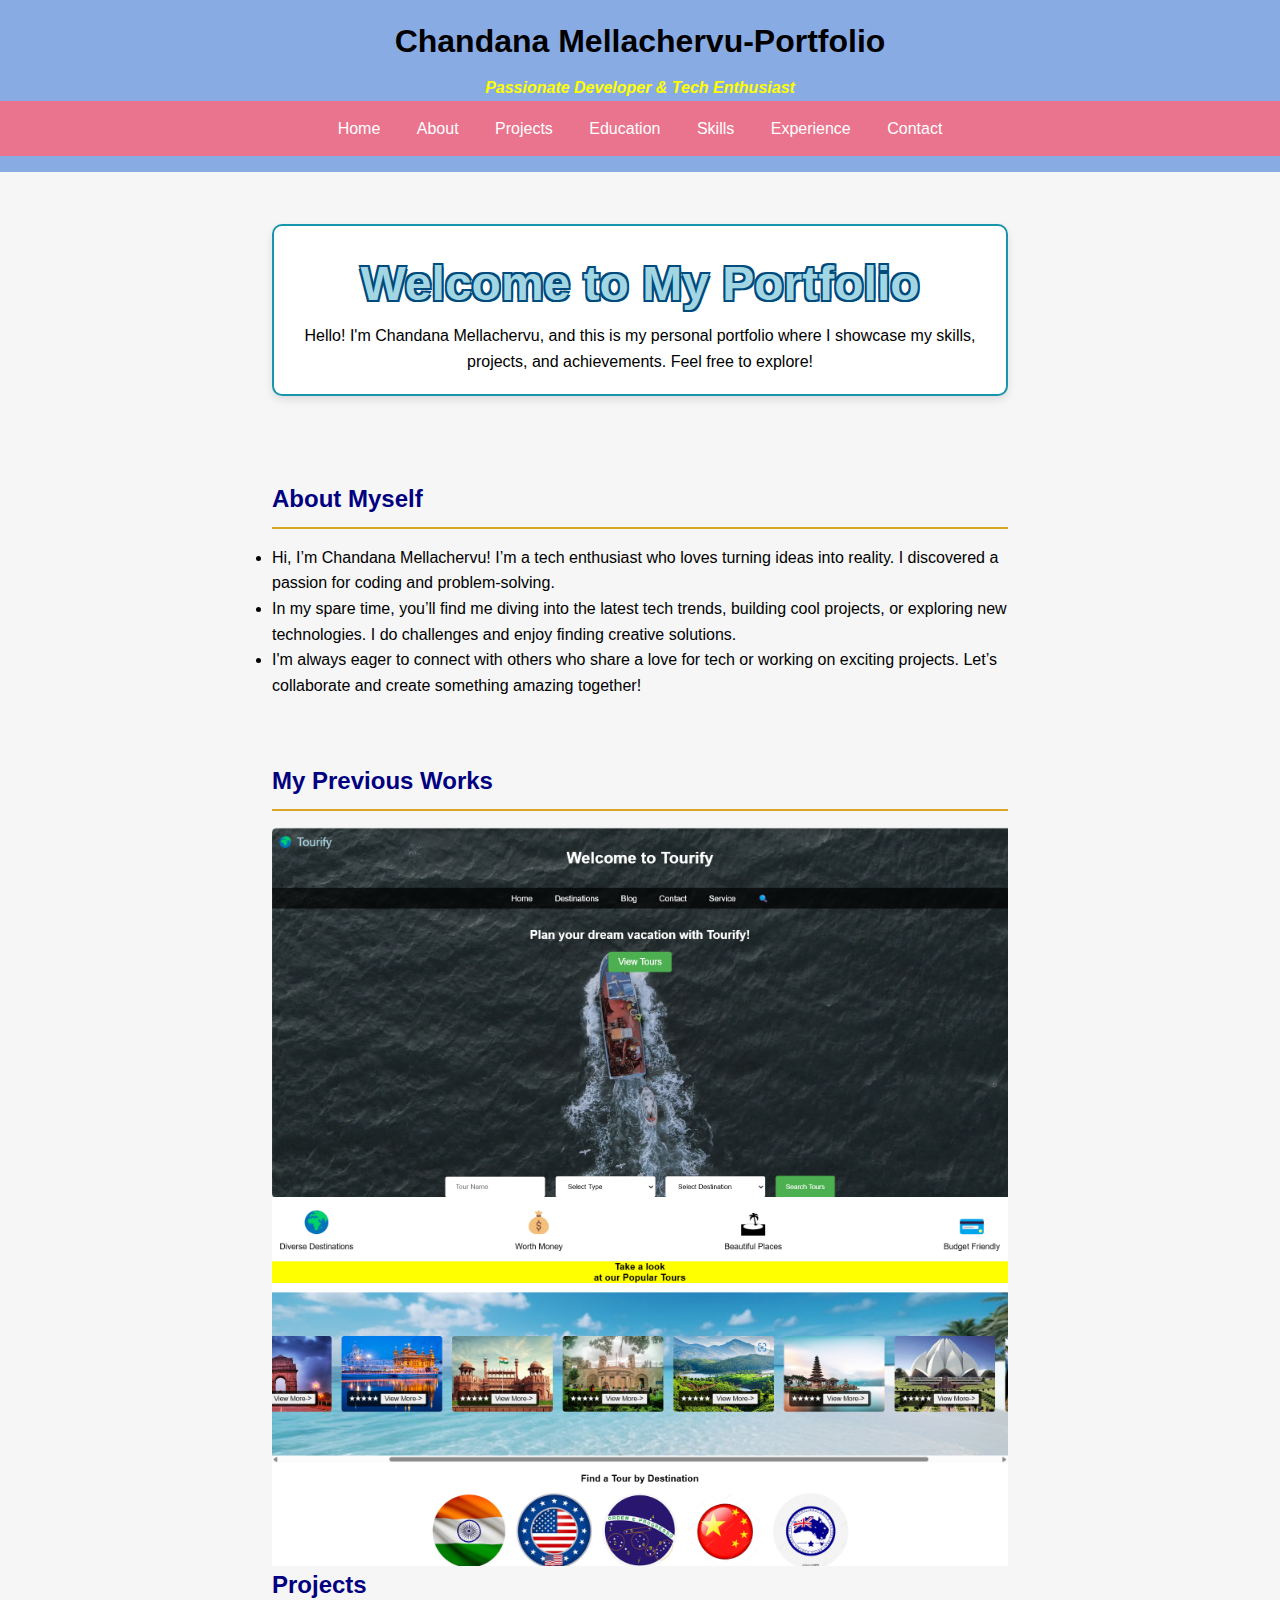
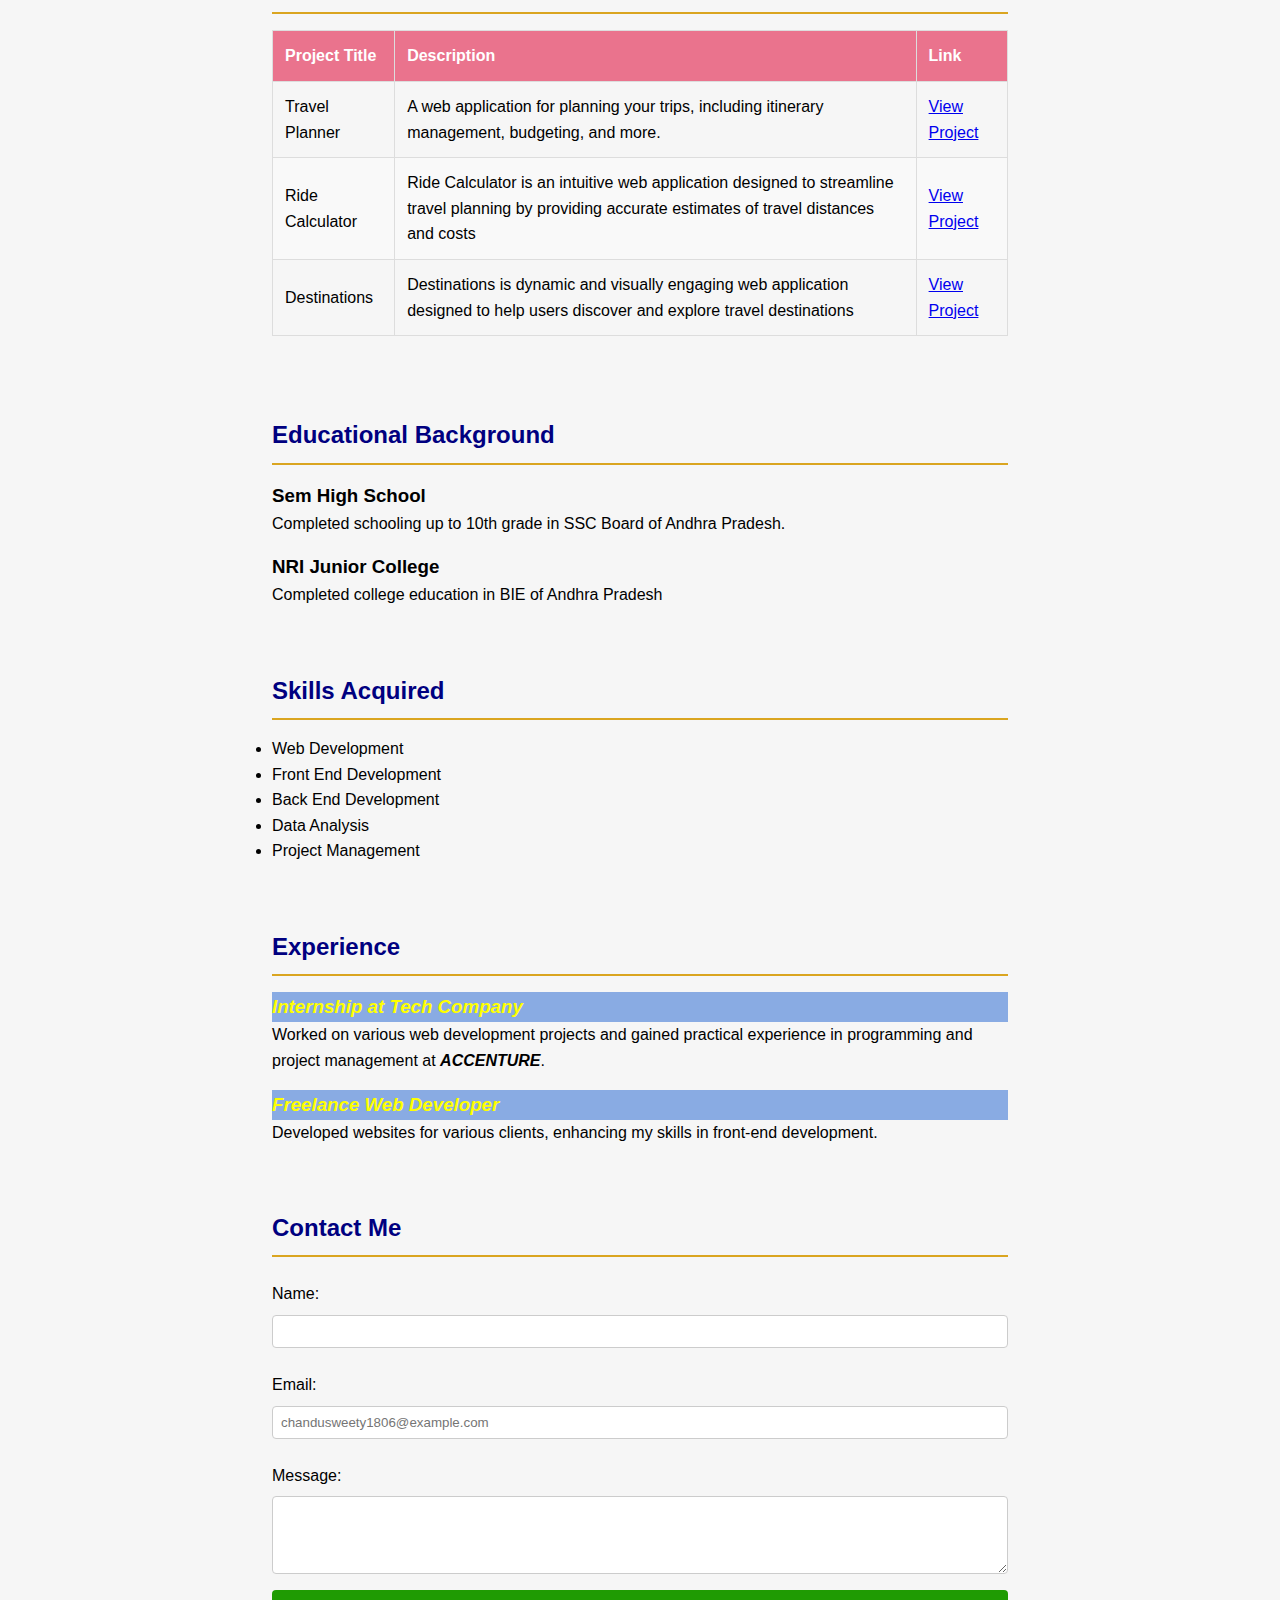
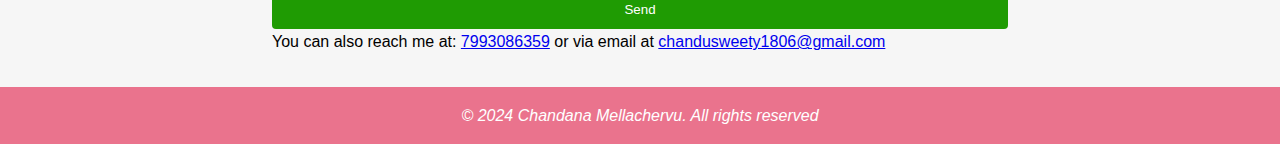
<file: abouts.html>
<!DOCTYPE html>
<html lang="en">
<head>
    
    <title>Chandana Mellachervu - Portfolio</title>
    <style>* {
        margin: 0;
        padding: 0;
        box-sizing: border-box;
    }
    
    body {
        font-family: Arial, sans-serif;
        line-height: 1.6;
        color: black;
        background-color: rgba(244, 244, 244, 0.8);
        height: 100vh;
    }
    
    header {
        background: #89ABE3;
        color: black;
        padding: 1rem 0;
        text-align: center;
    }
    
    .nav-container {
        background-color: #EA738D;
        color: #f4f4f4;
        padding: 15px;
    }
    
    header h1 {
        margin-bottom: 0.5rem;
    }
    
    header p {
        margin-top: 0;
    }
    
    nav ul {
        list-style: none;
        padding: 0;
    }
    
    nav ul li {
        display: inline;
        margin: 0 1rem;
    }
    
    nav ul li a {
        color: white;
        text-decoration: none;
    }
    
    nav ul li a:hover {
        text-decoration: underline;
        background: rgba(137, 171, 227, 0.5); 
    }
    
    section {
        padding: 2rem;
        max-width: 800px;
        margin: 0 auto;
    }
    
    h2 {
        border-bottom: 2px solid goldenrod;
      
        padding-bottom: 0.5rem;
        margin-bottom: 1rem;
    
       color:navy;
    
     
    
    }
    
    h3 {
        margin-top: 1rem;
    }
    
    form {
        display: flex;
        flex-direction: column;
    }
    
    form label {
        margin: 0.5rem 0;
    }
    
    form input, form textarea {
        padding: 0.5rem;
        margin-bottom: 1rem;
        border: 1px solid #ccc;
        border-radius: 4px;
    }
    
    form button {
        background-color: rgb(31, 155, 3);
        color: white;
        border: none;
        padding: 0.75rem;
        border-radius: 4px;
        cursor: pointer;
    }
    
    form button:hover {
        background: #67ae04;
    }
    
    footer {
        background: #EA738D;
        color: white;
        text-align: center;
        padding: 1rem;
        position: relative;
        width: 100%;
        bottom: 0;
    }
    
    table {
        width: 100%;
        border-collapse: collapse;
        margin: 1rem 0;
    }
    
    table th, table td {
        border: 1px solid #ddd;
        padding: 0.75rem;
        text-align: left;
    }
    
    table th {
        background-color: #EA738D;
        color: white;
    }
    
    table tr:nth-child(even) {
        background-color: #f9f9f9;
    }
    
    table tr:hover {
        background-color: #f1f1f1;
    }
    
    .responsive-img {
        max-width: 100%;
        height: auto;
        display: block;
        margin: 0 auto;
    }
    
    @media (max-width: 600px) {
        nav ul {
            text-align: center;
        }
    
        nav ul li {
            display: block;
            margin: 0.5rem 0;
        }
    
        table {
            font-size: 0.9rem;
        }
    }
    .wb{
        background-color: #FFFFFF; 
        border: 2px solid #1995AD; 
        border-radius: 10px;
        padding: 20px;
        max-width: 800px;
        margin: 20px auto;
        box-shadow: 0 4px 8px rgba(0, 0, 0, 0.1);
        text-align: center;
    }
    
    .po {
        font-size: 3rem;
        color: #A1D6E2; 
        text-shadow: 
            2px 2px 0 #004a7c, 
            -2px -2px 0 #004a7c,
            2px -2px 0 #004a7c,
            -2px 2px 0 #004a7c; 
        display: inline-block;
    }</style>
   
</head>
<body>
    <header>
      
       <strong><h1>Chandana Mellachervu-Portfolio</h1></strong> 
        <b><i><p style="color:yellow">Passionate Developer & Tech Enthusiast</p></i></b>
        <div class="nav-container">  
            <nav>
                <ul>
                    <li><a href="#home">Home</a></li>
                    <li><a href="#about">About</a></li>
                    <li><a href="#projects">Projects</a></li>
                    <li><a href="#education">Education</a></li>
                    <li><a href="#skills">Skills</a></li>
                    <li><a href="#experience">Experience</a></li>
                    <li><a href="#contact">Contact</a></li>
                </ul>
            </nav>
        </div>
    </header>

    <section id="home">
        <div class="wb">
            <b><h1 class="po">Welcome to My Portfolio</h1></b>
            <p>Hello! I'm Chandana Mellachervu, and this is my personal portfolio where I showcase my skills, projects, and achievements. Feel free to explore!</p>
        </div>
    </section>
    

    <section id="about">
        <h2>About Myself</h2>
       <ul>
       <li> <p>Hi, I’m Chandana Mellachervu! I’m a tech enthusiast who loves turning ideas into reality. I discovered a passion for coding and problem-solving.</p></li>
          <li><p>In my spare time, you’ll find me diving into the latest tech trends, building cool projects, or exploring new technologies. I do challenges and enjoy finding creative solutions.</p></li>
          <li><p>I'm always eager to connect with others who share a love for tech or working on exciting projects. Let’s collaborate and create something amazing together!</p></li></ul>
      
    </section>
    
    <section id="projects">
        <h2>My Previous Works</h2>
        <center>
            <img src="Screenshot 2024-08-13 194449.png" alt="Project Image 1" class="responsive-img">
            <img src="Screenshot 2024-08-13 194820.png" alt="Project Image 2" class="responsive-img">
        </center>
        <h2>Projects</h2>
        <table>
            <thead>
                <tr>
                    <th>Project Title</th>
                    <th>Description</th>
                    <th>Link</th>
                </tr>
            </thead>
            <tbody>
                <tr>
                    <td>Travel Planner</td>
                    <td>A web application for planning your trips, including itinerary management, budgeting, and more.</td>
                

                    <td><a href="https://chandanamellachervu.github.io/travelplanner.io.github/" target="_blank">View Project</a></td>
                </tr>
                <tr>
                    <td>Ride Calculator</td>
                    <td>Ride Calculator is an intuitive web application designed to streamline travel planning by providing accurate estimates of travel distances and costs</td>
                    <td><a href="https://chandanamellachervu.github.io/travelplanner.io.github/service.html" target="_blank">View Project</a></td>
                </tr>
                <tr>
                    <td>Destinations</td>
                    <td>Destinations is dynamic and visually engaging web application designed to help users discover and explore travel destinations</td>
                    <td><a href="https://chandanamellachervu.github.io/travelplanner.io.github/destination.html" target="_blank">View Project</a></td>
                </tr>
            </tbody>
        </table>
    </section>

    <section id="education">
        <h2>Educational Background</h2>
        <h3>Sem High School</h3>
        <p>Completed schooling up to 10th grade in SSC Board of Andhra Pradesh.</p>
        <h3>NRI Junior College</h3>
        <p>Completed college education in BIE of Andhra Pradesh</p>
    </section>

    <section id="skills">
        <h2>Skills Acquired</h2>
        <ul>
            <li>Web Development</li>
            <li>Front End Development</li>
            <li>Back End Development</li>
            <li>Data Analysis</li>
            <li>Project Management</li>
        </ul>
    </section>

    <section id="experience">
        <h2>Experience</h2>
        <article>
           <em><h3 style="color:yellow;background-color: #89ABE3;">Internship at Tech Company</h3></em> 
            <p>Worked on various web development projects and gained practical experience in programming and project management at <b><i>ACCENTURE</i></b>.</p>
        </article>
        <article>
            <em><h3  style="color:yellow;background-color: #89ABE3;">Freelance Web Developer</h3></em>
            <p>Developed websites for various clients, enhancing my skills in front-end development.</p>
        </article>
    </section>

    <section id="contact">
        <h2>Contact Me</h2>
        <form action="submit-form"> 
            <label for="name">Name:</label>
            <input type="text" id="name" name="name" required>
            
            <label for="email">Email:</label>
            <input type="email" id="email" name="email" placeholder="chandusweety1806@example.com" required>
            
            <label for="message">Message:</label>
            <textarea id="message" name="message" rows="4" required></textarea>
            
            <button type="submit">Send</button>
        </form>
        <p>You can also reach me at: <a href="tel:7993086359">7993086359</a> or via email at <a href="mailto:chandusweety1806@gmail.com">chandusweety1806@gmail.com</a></p>
    </section>

    <footer>
      <em> <p>&copy; 2024 Chandana Mellachervu. All rights reserved</p></em> 
    </footer>
</body>
</html>
</file>
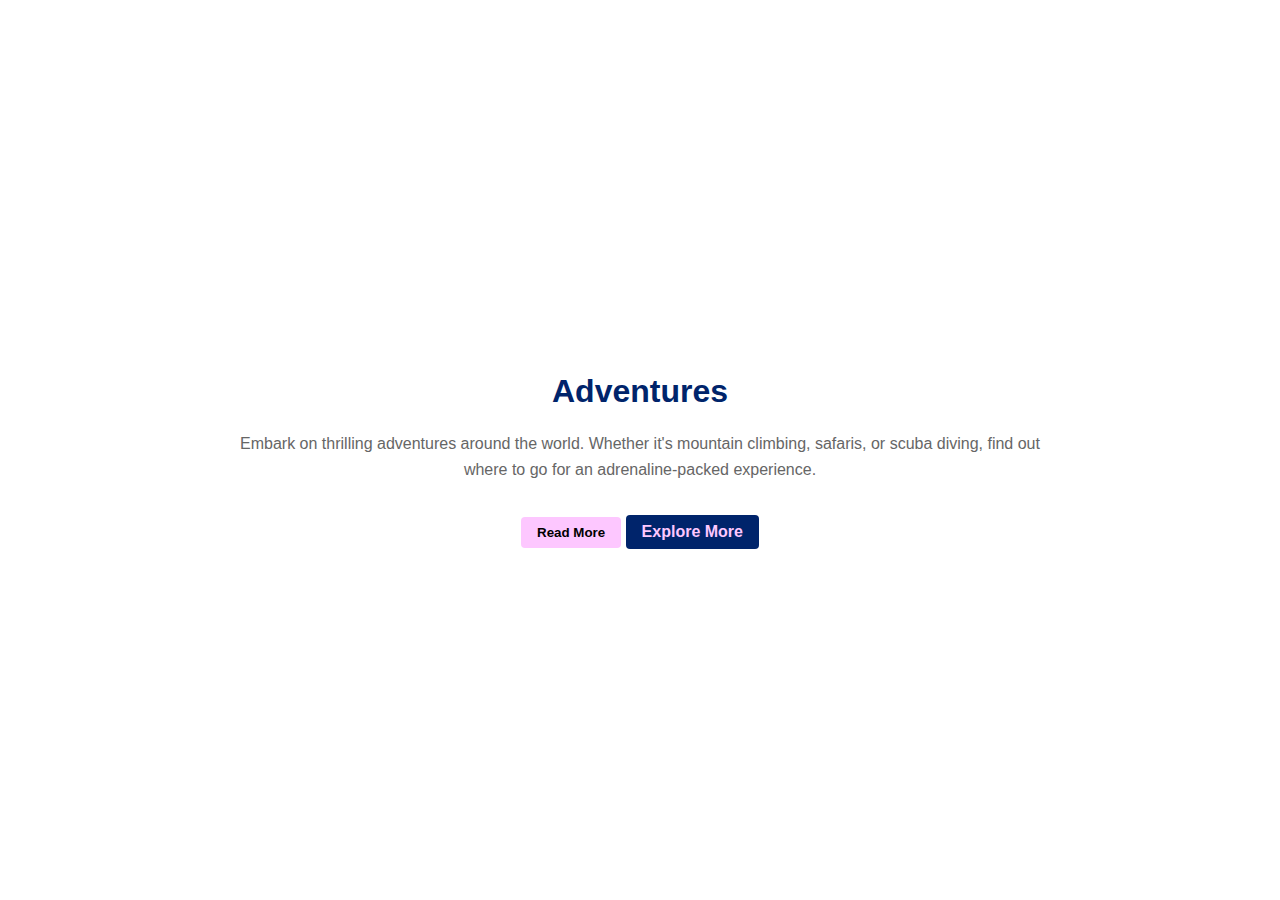
<file: adventures.html>
<!DOCTYPE html>
<html lang="en">
<head>
    <meta charset="UTF-8" />
    <meta name="viewport" content="width=device-width, initial-scale=1.0" />
    <title>Adventures - Travel Blog</title>
   
    <link rel="stylesheet" href="https://cdnjs.cloudflare.com/ajax/libs/font-awesome/6.0.0-beta3/css/all.min.css" />
    <style>
        body {
            margin: 0;
            font-family: Arial, sans-serif;
            color: #333;
        }
        .page-container {
            position: relative;
            background-image: url('https://i0.wp.com/trailsofinju.com/wp-content/uploads/2021/01/Adventure-Travel-In-India.png?fit=967%2C432&ssl=1');
            background-size: cover;
            background-position: center;
            height: 100vh;
            display: flex;
            justify-content: center;
            align-items: center;
        }
        .content {
            background: rgba(255, 255, 255, 0.8);
            padding: 2rem;
            border-radius: 8px;
            max-width: 800px;
            text-align: center;
        }
        .content h1 {
            color: #00246b;
        }
        .content p {
            color: #666;
            line-height: 1.6;
        }
        .content a {
            text-decoration: none;
            color: #fdc7ff;
            font-weight: bold;
        }
        .more-content {
            display: none;
            margin-top: 1rem;
            color: #666;
        }
        .more-content.show {
            display: block;
        }
        .read-more-btn {
            cursor: pointer;
            background: #fdc7ff;

            border: none;
            padding: 0.5rem 1rem;
            border-radius: 4px;
          color:black;
            font-weight: bold;
            transition: background 0.3s;
        }
        .read-more-btn:hover {
            background: #f2f4c3;
        }
        .explore-more-btn {
            background: #00246b;
            border: none;
            padding: 0.5rem 1rem;
            border-radius: 4px;
            color: white;
            font-weight: bold;
            cursor: pointer;
            margin-top: 1rem;
            display: inline-block;
            text-decoration: none;
        }
        .explore-more-btn:hover {
            background: #fdc7ff;
            color:black;
        }
    </style>
</head>
<body>
    <div class="page-container">
        <div class="content">
            <h1>Adventures</h1>
            <p>Embark on thrilling adventures around the world. Whether it's mountain climbing, safaris, or scuba diving, find out where to go for an adrenaline-packed experience.</p>
            <div class="more-content">
                <p>From trekking through the Himalayas to exploring the rainforests of the Amazon, we provide guides and tips to help you get the most out of your adventure travel.</p>
            </div>
            <button class="read-more-btn">Read More</button>
            <a href="index.html" class="explore-more-btn">Explore More</a>
        </div>
    </div>
    <script>
        document.querySelector('.read-more-btn').addEventListener('click', function() {
            var moreContent = document.querySelector('.more-content');
            moreContent.classList.toggle('show');
            if (moreContent.classList.contains('show')) {
                this.textContent = 'Read Less';
            } else {
                this.textContent = 'Read More';
            }
        });
    </script>
</body>
</html>
</file>
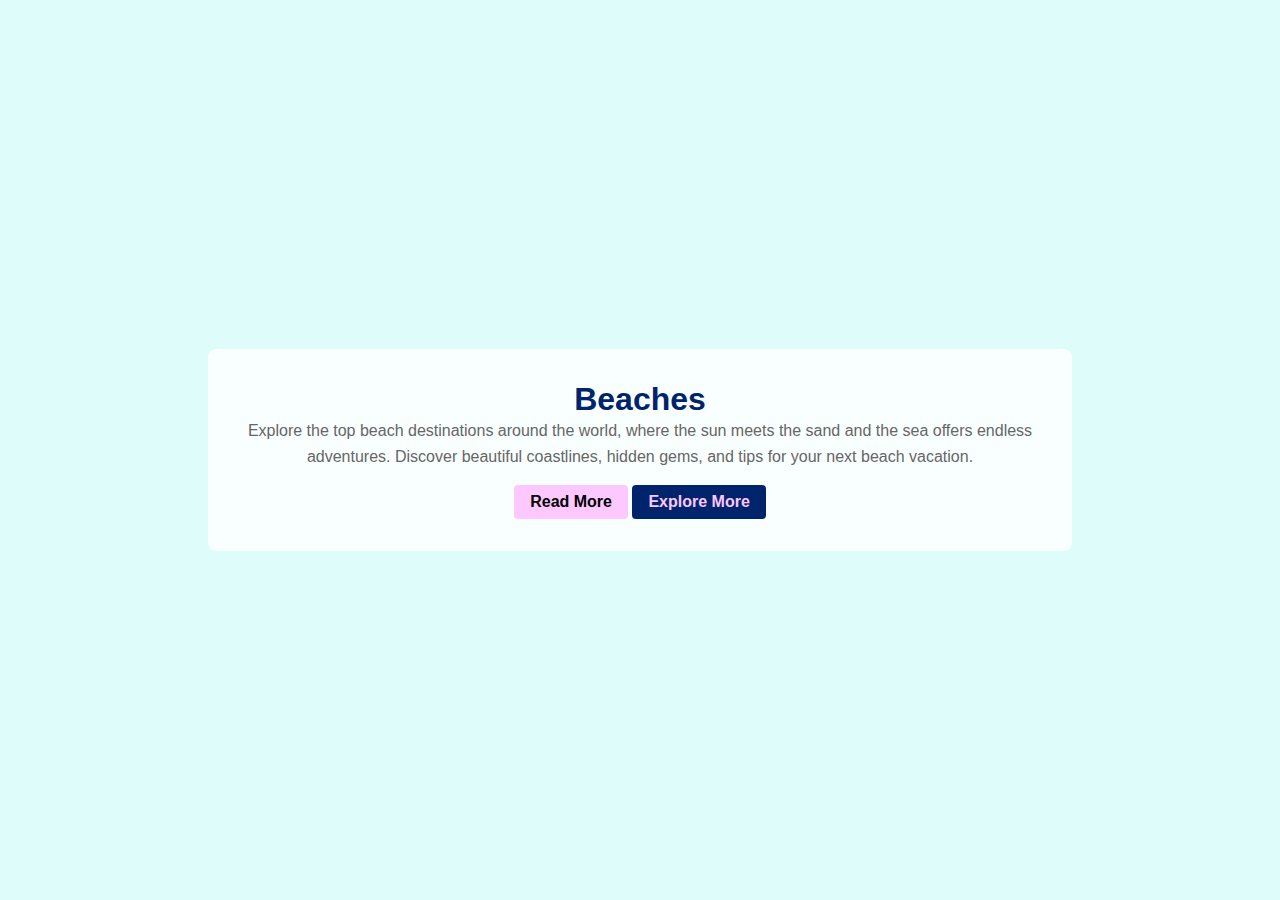
<file: beaches.html>
<!DOCTYPE html>
<html lang="en">
<head>
    <meta charset="UTF-8" />
    <meta name="viewport" content="width=device-width, initial-scale=1.0" />
    <title>Beaches - Travel Blog</title>
    <link rel="stylesheet" href="styles.css" />
    <link rel="stylesheet" href="https://cdnjs.cloudflare.com/ajax/libs/font-awesome/6.0.0-beta3/css/all.min.css" />
    <style>
        body {
            margin: 0;
            font-family: Arial, sans-serif;
            color: #333;
        }
        .page-container {
            position: relative;
            background-image: url('https://i.insider.com/5bffbfd8bde70f5f6d17f115?width=700');
            background-size: cover;
            background-position: center;
            height: 100vh;
            display: flex;
            justify-content: center;
            align-items: center;
        }
        .content {
            background: rgba(255, 255, 255, 0.8);
            padding: 2rem;
            border-radius: 8px;
            max-width: 800px;
            text-align: center;
        }
        .content h1 {
            color: #00246b;
        }
        .content p {
            color: #666;
            line-height: 1.6;
        }
        .content a {
            text-decoration: none;
            color: #fdc7ff;
            font-weight: bold;
        }
        .more-content {
            display: none;
            margin-top: 1rem;
            color: #666;
        }
        .more-content.show {
            display: block;
        }
        .read-more-btn {
            cursor: pointer;
            background: #fdc7ff;
            border: none;
            padding: 0.5rem 1rem;
            border-radius: 4px;
            color: black;
            font-weight: bold;
            transition: background 0.3s;
        }
        .read-more-btn:hover {
            background: #f2f4c3;
        }
        .explore-more-btn {
            background: #00246b;
            border: none;
            padding: 0.5rem 1rem;
            border-radius: 4px;
            color: white;
            font-weight: bold;
            cursor: pointer;
            margin-top: 1rem;
            display: inline-block;
            text-decoration: none;
        }
        .explore-more-btn:hover {
            background: #fdc7ff;
            color:black;
        }
    </style>
</head>
<body>
    <div class="page-container">
        <div class="content">
            <h1>Beaches</h1>
            <p>Explore the top beach destinations around the world, where the sun meets the sand and the sea offers endless adventures. Discover beautiful coastlines, hidden gems, and tips for your next beach vacation.</p>
            <div class="more-content">
                <p>From the pristine sands of the Maldives to the vibrant beaches of Rio de Janeiro, we cover top beach destinations you must visit. Learn about the best activities, local cuisines, and tips for an unforgettable beach holiday.</p>
            </div>
            <button class="read-more-btn">Read More</button>
            <a href="index.html" class="explore-more-btn">Explore More</a>
        </div>
    </div>
    <script>
        document.querySelector('.read-more-btn').addEventListener('click', function() {
            var moreContent = document.querySelector('.more-content');
            moreContent.classList.toggle('show');
            if (moreContent.classList.contains('show')) {
                this.textContent = 'Read Less';
            } else {
                this.textContent = 'Read More';
            }
        });
    </script>
</body>
</html>
</file>
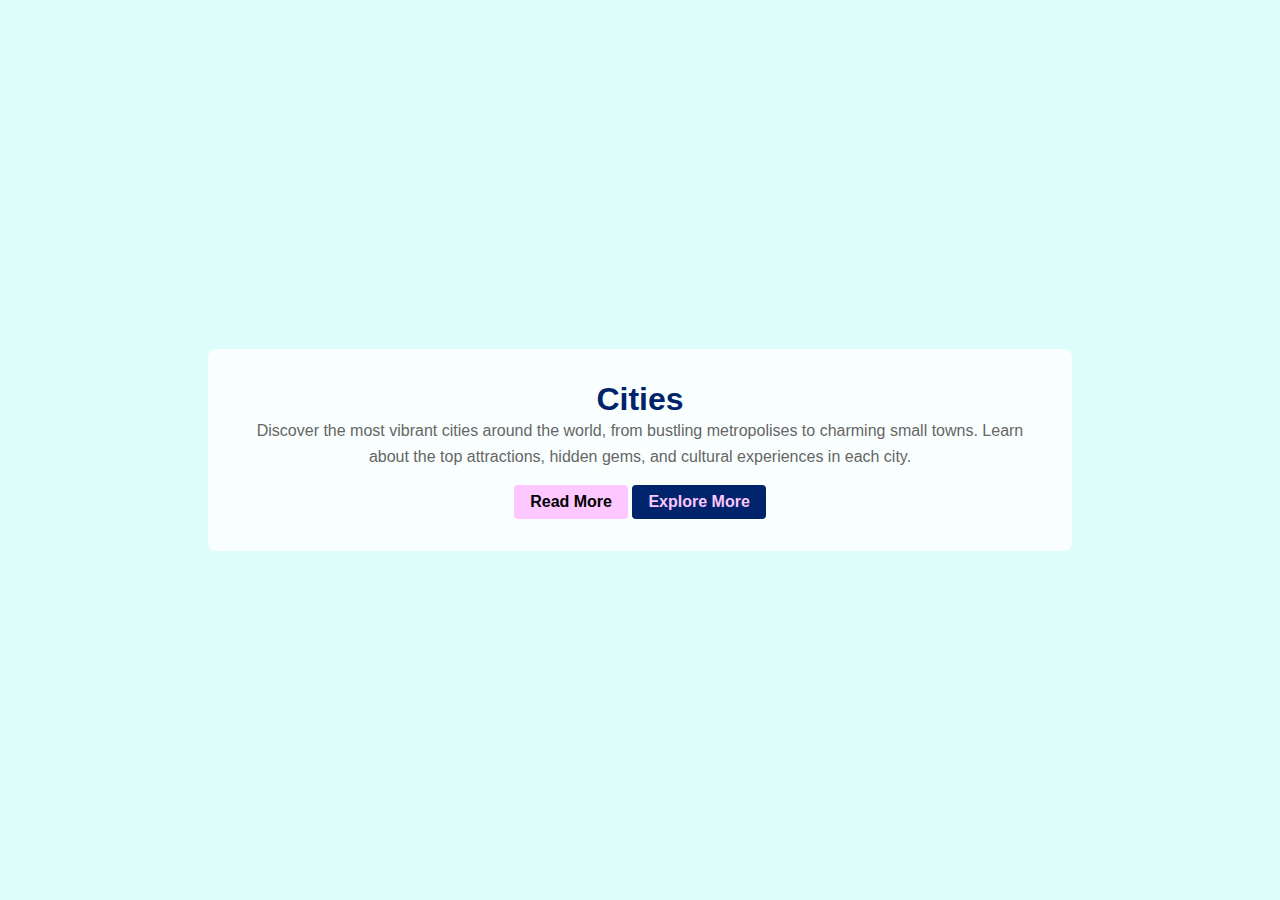
<file: cities.html>
<!DOCTYPE html>
<html lang="en">
<head>
    <meta charset="UTF-8" />
    <meta name="viewport" content="width=device-width, initial-scale=1.0" />
    <title>Cities - Travel Blog</title>
    <link rel="stylesheet" href="styles.css" />
    <link rel="stylesheet" href="https://cdnjs.cloudflare.com/ajax/libs/font-awesome/6.0.0-beta3/css/all.min.css" />
    <style>
        body {
            margin: 0;
            font-family: Arial, sans-serif;
            color: #333;
        }
        .page-container {
            position: relative;
            background-image: url('https://news.cnrs.fr/sites/default/files/styles/visuel_principal/public/assets/images/700-07760424_72dpi.jpg');
            background-size: cover;
            background-position: center;
            height: 100vh;
            display: flex;
            justify-content: center;
            align-items: center;
        }
        .content {
            background: rgba(255, 255, 255, 0.8);
            padding: 2rem;
            border-radius: 8px;
            max-width: 800px;
            text-align: center;
        }
        .content h1 {
            color: #00246b;
        }
        .content p {
            color: #666;
            line-height: 1.6;
        }
        .content a {
            text-decoration: none;
            color: #fdc7ff;
            font-weight: bold;
        }
        .more-content {
            display: none;
            margin-top: 1rem;
            color: #666;
        }
        .more-content.show {
            display: block;
        }
        .read-more-btn {
            cursor: pointer;
            background: #fdc7ff;
            border: none;
            padding: 0.5rem 1rem;
            border-radius: 4px;
            color: black;
            font-weight: bold;
            transition: background 0.3s;
        }
        .read-more-btn:hover {
            background: #f2f4c3;
        }
        .explore-more-btn {
            background: #00246b;
            border: none;
            padding: 0.5rem 1rem;
            border-radius: 4px;
            color: white;
            font-weight: bold;
            cursor: pointer;
            margin-top: 1rem;
            display: inline-block;
            text-decoration: none;
        }
        .explore-more-btn:hover {
            background: #fdc7ff;
            color:black;
        }
    </style>
</head>
<body>
    <div class="page-container">
        <div class="content">
            <h1>Cities</h1>
            <p>Discover the most vibrant cities around the world, from bustling metropolises to charming small towns. Learn about the top attractions, hidden gems, and cultural experiences in each city.</p>
            <div class="more-content">
                <p>From the towering skyscrapers of New York City to the historic streets of Paris, explore the diverse urban landscapes and cultures. Find out about the best food, landmarks, and local experiences that make each city unique.</p>
            </div>
            <button class="read-more-btn">Read More</button>
            <a href="index.html" class="explore-more-btn">Explore More</a>
        </div>
    </div>
    <script>
        document.querySelector('.read-more-btn').addEventListener('click', function() {
            var moreContent = document.querySelector('.more-content');
            moreContent.classList.toggle('show');
            if (moreContent.classList.contains('show')) {
                this.textContent = 'Read Less';
            } else {
                this.textContent = 'Read More';
            }
        });
    </script>
</body>
</html>
</file>
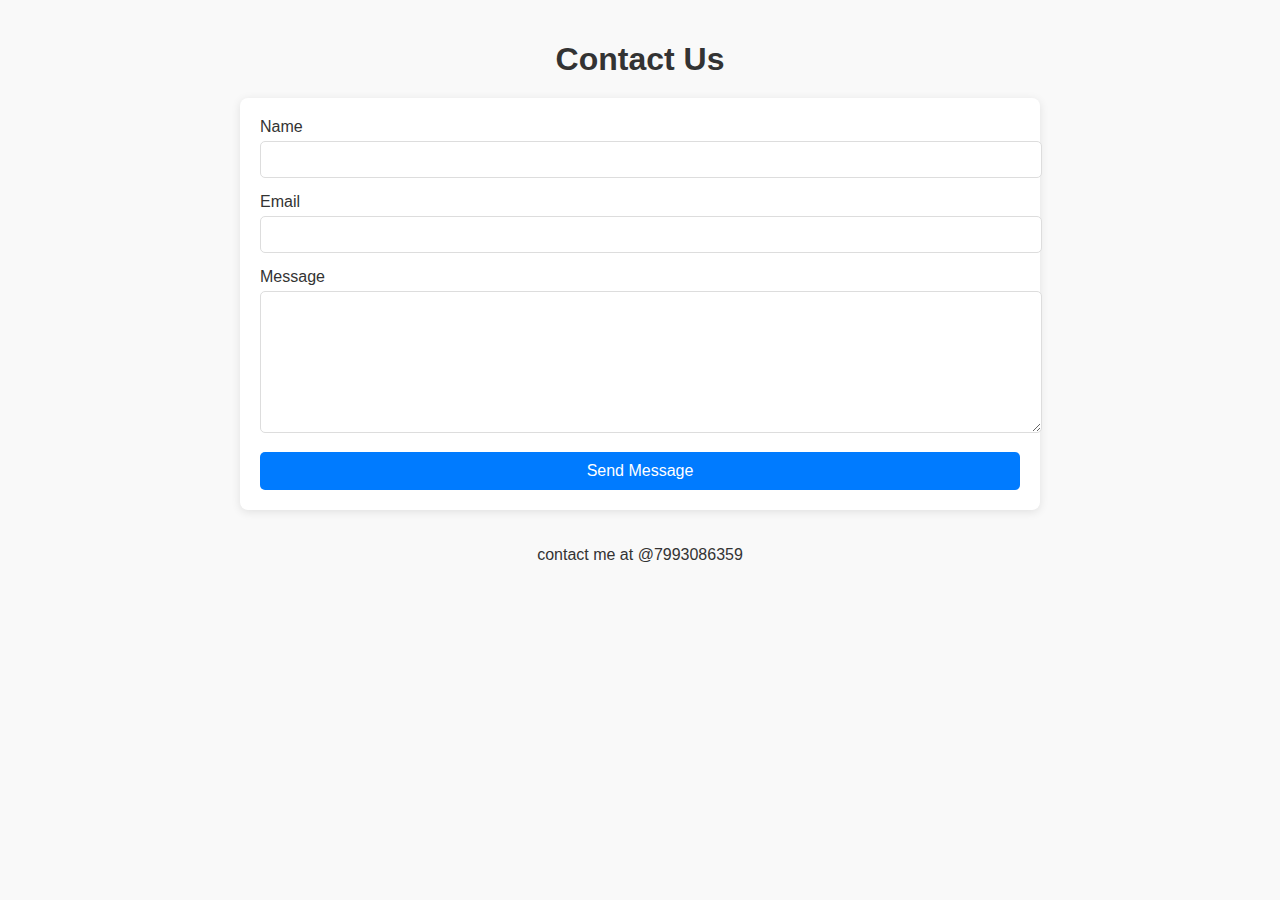
<file: contact.html>
<!DOCTYPE html>
<html lang="en">
<head>
    <meta charset="UTF-8">
    <meta name="viewport" content="width=device-width, initial-scale=1.0">
    <title>Contact Us</title>
    <style>
        body {
            font-family: Arial, sans-serif;
            margin: 0;
            padding: 0;
            box-sizing: border-box;
            background-color: #f9f9f9;
            color: #333;
        }

        .container {
            max-width: 800px;
            margin: 0 auto;
            padding: 20px;
        }

        h1 {
            text-align: center;
            margin-bottom: 20px;
            color: #333;
        }

        form {
            background: #fff;
            padding: 20px;
            border-radius: 8px;
            box-shadow: 0 2px 10px rgba(0, 0, 0, 0.1);
        }

        .form-group {
            margin-bottom: 15px;
        }

        .form-group label {
            display: block;
            margin-bottom: 5px;
        }

        .form-group input,
        .form-group textarea {
            width: 100%;
            padding: 10px;
            border: 1px solid #ddd;
            border-radius: 5px;
        }

        .form-group textarea {
            resize: vertical;
            min-height: 120px;
        }

        button {
            display: block;
            width: 100%;
            padding: 10px;
            background-color: #007bff;
            border: none;
            border-radius: 5px;
            color: white;
            font-size: 16px;
            cursor: pointer;
        }

        button:hover {
            background-color: #0056b3;
        }

        @media (max-width: 600px) {
            .container {
                padding: 10px;
            }
        }
    </style>
</head>
<body>
    <div class="container">
        <h1>Contact Us</h1>
        <form action="#" method="post">
            <div class="form-group">
                <label for="name">Name</label>
                <input type="text" id="name" name="name" required>
            </div>
            <div class="form-group">
                <label for="email">Email</label>
                <input type="email" id="email" name="email" required>
            </div>
            <div class="form-group">
                <label for="message">Message</label>
                <textarea id="message" name="message" required></textarea>
            </div>
            <button type="submit">Send Message</button>
        </form>
    </div>
    <p style="text-align:center">contact me at @7993086359</p>
</body>
</html>
</file>
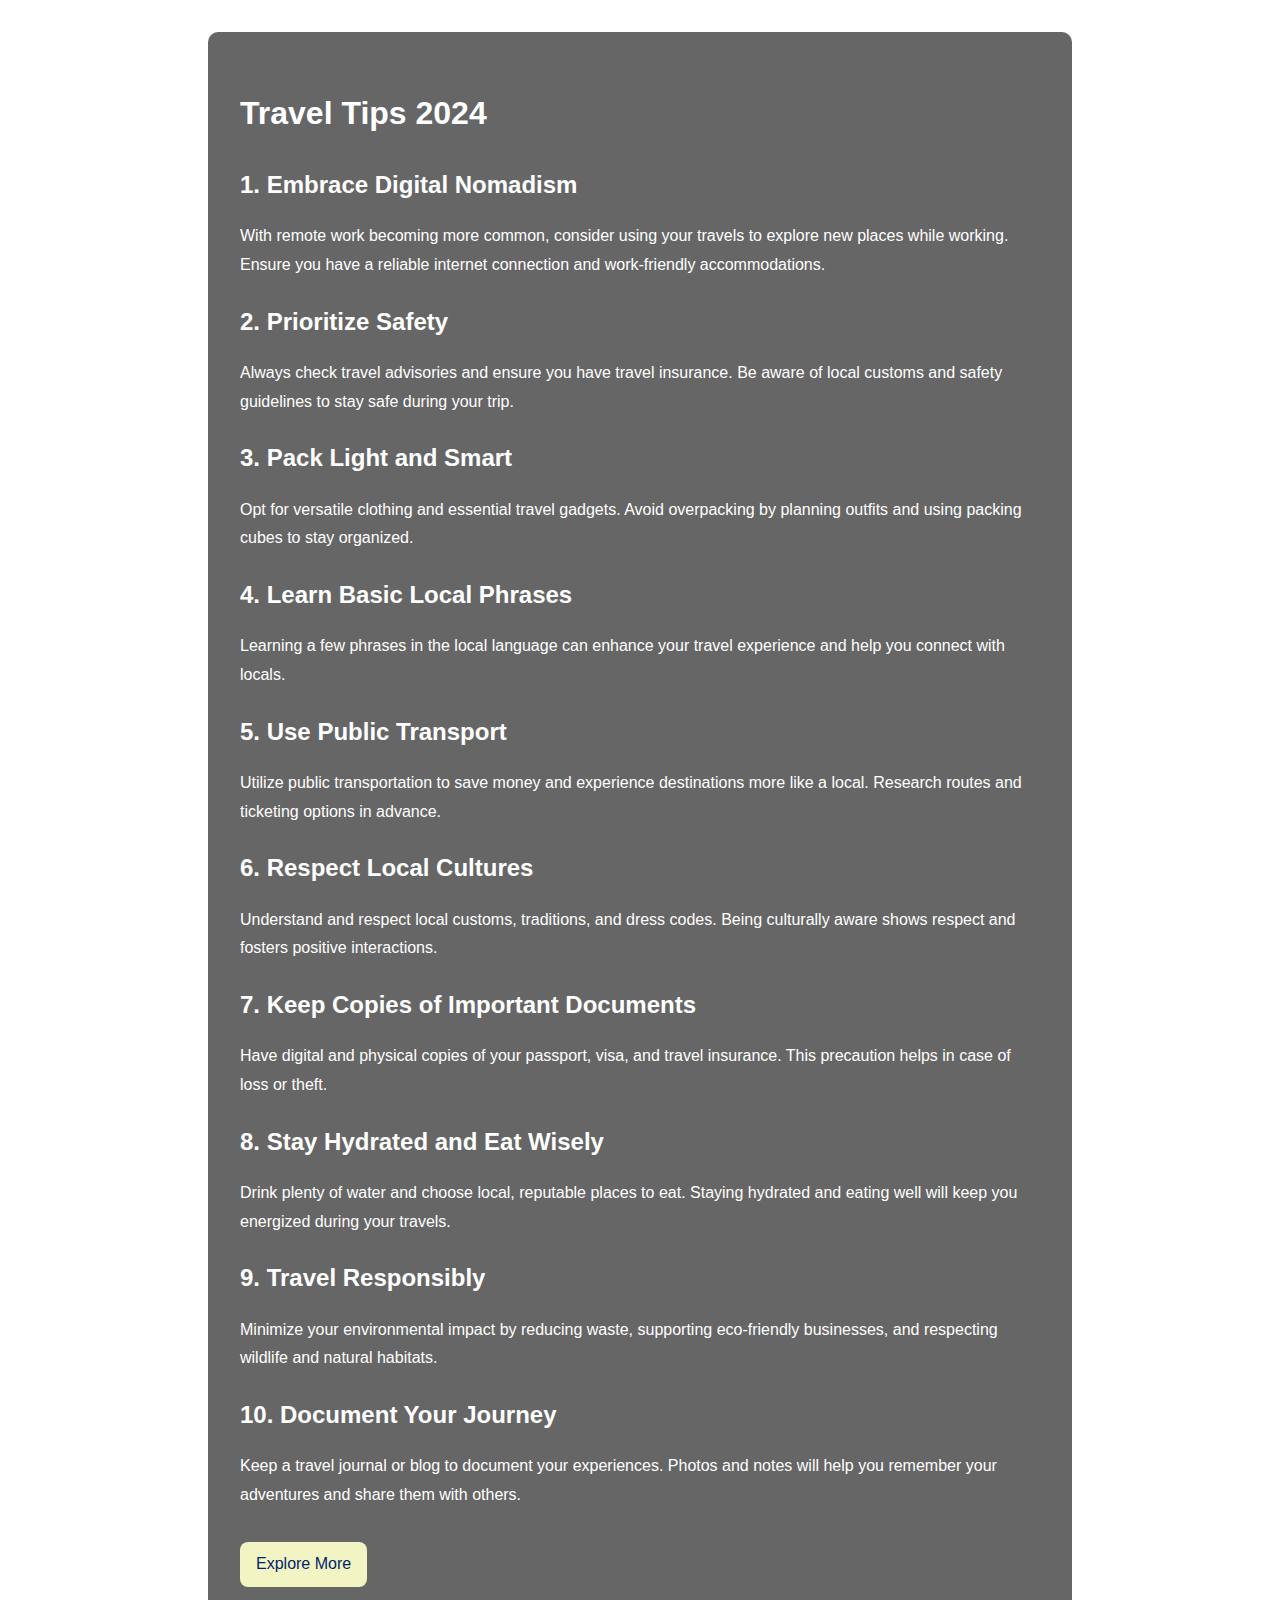
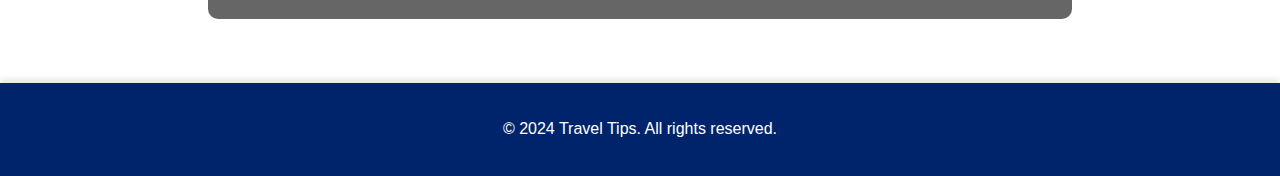
<file: post2.html>
<!DOCTYPE html>
<html lang="en">
<head>
    <meta charset="UTF-8" />
    <meta name="viewport" content="width=device-width, initial-scale=1.0" />
    <title>Travel Tips 2024</title>
   
    <style>
        body {
            font-family: "Arial", sans-serif;
            margin: 0;
            padding: 0;
            background: url('https://i0.wp.com/trailsofinju.com/wp-content/uploads/2021/01/Adventure-Travel-In-India.png?fit=967%2C432&ssl=1') no-repeat center center fixed;
            background-size: cover;
            color: #fff;
            line-height: 1.8;
            display: flex;
            flex-direction: column;
            min-height: 100vh;
        }
        
        .content {
            background-color: rgba(0, 0, 0, 0.6); 
            padding: 2rem;
            margin: 2rem auto;
            max-width: 800px;
            border-radius: 10px;
            flex: 1; 
        }
        
        h1 {
            font-size: 2rem;
            margin-bottom: 1rem;
        }
        
        h2 {
            font-size: 1.5rem;
            margin-bottom: 1rem;
        }
        
        p {
            margin-bottom: 1rem;
        }
        
        img {
            width: 100%;
            height: auto;
            border-radius: 10px;
            margin-bottom: 1rem;
        }
        
        .explore-more {
            display: inline-block;
            background-color: #f2f4c3; 
            color: #00246b; 
            border: none;
            border-radius: 8px;
            padding: 0.5rem 1rem;
            font-size: 1rem;
            cursor: pointer;
            text-align: center;
            text-decoration: none;
            margin-top: 1rem;
            transition: background-color 0.3s;
        }
        
        .explore-more:hover {
            background-color: #e0e0e0; 
        }
        
        @media (max-width: 768px) {
            h1 {
                font-size: 1.5rem;
            }
        
            h2 {
                font-size: 1.25rem;
            }
        
            .content {
                padding: 1rem;
                margin: 1rem;
            }
        
            .explore-more {
                font-size: 0.9rem;
                padding: 0.5rem;
            }
        }
        
        footer {
            background-color: #00246b; 
            color: #fff;
            padding: 1rem 0;
            text-align: center;
            box-shadow: 0 -4px 6px rgba(0, 0, 0, 0.1);
            position: relative;
            margin-top: 2rem;
        }
    </style>
</head>
<body>
    <div class="content">
        <h1>Travel Tips 2024</h1>
        <h2>1. Embrace Digital Nomadism</h2>
        <p>With remote work becoming more common, consider using your travels to explore new places while working. Ensure you have a reliable internet connection and work-friendly accommodations.</p>
        
        <h2>2. Prioritize Safety</h2>
        <p>Always check travel advisories and ensure you have travel insurance. Be aware of local customs and safety guidelines to stay safe during your trip.</p>
        
        <h2>3. Pack Light and Smart</h2>
        <p>Opt for versatile clothing and essential travel gadgets. Avoid overpacking by planning outfits and using packing cubes to stay organized.</p>
        
        <h2>4. Learn Basic Local Phrases</h2>
        <p>Learning a few phrases in the local language can enhance your travel experience and help you connect with locals.</p>
        
        <h2>5. Use Public Transport</h2>
        <p>Utilize public transportation to save money and experience destinations more like a local. Research routes and ticketing options in advance.</p>

        <h2>6. Respect Local Cultures</h2>
        <p>Understand and respect local customs, traditions, and dress codes. Being culturally aware shows respect and fosters positive interactions.</p>
        
        <h2>7. Keep Copies of Important Documents</h2>
        <p>Have digital and physical copies of your passport, visa, and travel insurance. This precaution helps in case of loss or theft.</p>

        <h2>8. Stay Hydrated and Eat Wisely</h2>
        <p>Drink plenty of water and choose local, reputable places to eat. Staying hydrated and eating well will keep you energized during your travels.</p>
        
        <h2>9. Travel Responsibly</h2>
        <p>Minimize your environmental impact by reducing waste, supporting eco-friendly businesses, and respecting wildlife and natural habitats.</p>
        
        <h2>10. Document Your Journey</h2>
        <p>Keep a travel journal or blog to document your experiences. Photos and notes will help you remember your adventures and share them with others.</p>
        
        <a href="index.html" class="explore-more">Explore More</a>
    </div>

    <footer>
        <p>© 2024 Travel Tips. All rights reserved.</p>
    </footer>
</body>
</html>
</file>
<file: styles.css>
body,
h1,
h2,
h3,
p,
ul {
  margin: 0;
  padding: 0;
  box-sizing: border-box;
}


body {
  font-family: "Arial", sans-serif;
  color: #333;
  min-height: 100vh;
  background-color: #defcf9; 
  padding: 0;
  margin: 0;
}


.container {
  width: 100%;
  max-width: 1200px;
  margin: 0 auto;
  padding: 0 1rem;
  display: flex;
  flex-direction: row;
}


header {
  background-color: #cadefc; 
  color: #00246b; 
  padding: 1rem 0;
  box-shadow: 0 4px 6px rgba(0, 0, 0, 0.1);
  position: relative;
}

header .container {
  display: flex;
  justify-content: space-between;
  align-items: center;
  flex-wrap: wrap;
}

header h1 {
  margin: 0;
  font-size: 2rem;
  font-weight: 700;
  color: #00246b;
  text-align: center;
  flex: 1;
}

header nav {
  display: flex;
  gap: 1rem;
  align-items: center;
}

header nav a {
  color: #00246b;
  text-decoration: none;
  font-size: 1rem;
  transition: color 0.3s, transform 0.3s;
  display: flex;
  align-items: center;
}

header nav a i {
  margin-right: 0.5rem;
}

header nav a:hover {
  color: darkred; 
  transform: translateY(-2px);
}

.menu-toggle {
  display: none;
  background-color: #c3bef0; 
  color: #00246b;
  border: none;
  border-radius: 8px;
  padding: 0.5rem;
  font-size: 1.5rem;
  cursor: pointer;
  z-index: 1000;
}

.menu-toggle i {
  margin: 0;
}


main {
  display: flex;
  flex-wrap: wrap;
  gap: 2rem;
  margin: 2rem 0;
}

article {
  flex: 1 1 70%;
  background-color: #ffffff; 
  padding: 1.5rem;
  border-radius: 10px;
  box-shadow: 0 6px 12px rgba(0, 0, 0, 0.1);
  transition: transform 0.3s, box-shadow 0.3s;
}

article:hover {
  transform: translateY(-5px);
  box-shadow: 0 12px 24px rgba(0, 0, 0, 0.2);
}

article img {
  width: 100%;
  height: auto;
  border-radius: 10px;
  margin-bottom: 1rem;
}

article h2 {
  font-size: 1.5rem;
  margin-bottom: 0.5rem;
  color: #00246b; 
}

article .meta {
  font-size: 0.9rem;
  color: #555;
  margin-bottom: 1rem;
}

article p {
  font-size: 1rem;
  line-height: 1.6;
  color: #666;
}

aside {
  flex: 1 1 30%;
  background-color: #cca8e9; 
  padding: 1rem;
  border-radius: 10px;
  box-shadow: 0 6px 12px rgba(0, 0, 0, 0.1);
}


aside h3 {
  margin-bottom: 1rem;
  font-size: 1.5rem;
  color: #00246b; 
}


aside ul {
  list-style: none;
}

aside ul li {
  margin-bottom: 0.75rem;
}

aside ul li a {
  color: #00246b; 
  text-decoration: none;
  font-size: 1rem;
  transition: color 0.3s, text-decoration 0.3s;
}

aside ul li a:hover {
  color: #ffdf7f; 
  text-decoration: underline;
}

footer {
  background-color: navy; 
  color: white;
  padding: 1.5rem 0;
  text-align: center;
  box-shadow: 0 -4px 6px rgba(0, 0, 0, 0.1);
  position: relative;
  margin-top: 2rem;
}

footer .container {
  display: flex;
  flex-direction: column;
  align-items: center;
}

footer p {
  margin: 0;
  font-size: 1rem;
}

footer .social-links {
  margin-top: 1rem;
}

footer .social-links a {
  color: white;
  text-decoration: none;
  margin: 0 0.5rem;
  font-size: 1.5rem;
  transition: color 0.3s, transform 0.3s;
}

footer .social-links a:hover {
  color: #ffdf7f; 
  transform: translateY(-2px);
}

#back-to-top {
  display: none;
  background-color: #00246b;
  color: #cadefc; 
  border: none;
  border-radius: 8px;
  padding: 0.5rem;
  font-size: 1.5rem;
  cursor: pointer;
  position: fixed;
  bottom: 1rem;
  right: 1rem;
  z-index: 1000;
}

#back-to-top i {
  margin: 0;
}

@media (max-width: 768px) {
  header {
    padding: 1rem;
  }

  header .container {
    flex-direction: column;
    align-items: flex-start;
  }

  header h1 {
    font-size: 1.5rem;
  }

  header nav {
    display: none;
    flex-direction: column;
    width: 100%;
  }

  header nav.visible {
    display: flex;
  }

  .menu-toggle {
    display: block;
  }

  main {
    flex-direction: column;
  }

  aside {
    display: block; 
    width: 100%;
  }
}

@media (max-width: 480px) {
  header h1 {
    font-size: 1.25rem;
  }

  header nav a {
    font-size: 0.9rem;
  }

  article h2 {
    font-size: 1.25rem;
  }

  article p {
    font-size: 0.9rem;
  }

  aside h3 {
    font-size: 1rem;
  }

  footer p {
    font-size: 0.9rem;
  }

  footer .social-links a {
    font-size: 1.2rem;
  }
}


.more-content {
  display: none;
}

.read-more-btn {
  background-color: #f2f4c3; 
  color: #00246b;
  border: none;
  border-radius: 8px;
  padding: 0.5rem 1rem;
  font-size: 1rem;
  cursor: pointer;
  text-align: center;
  display: inline-block;
  margin-top: 1rem;
}

.read-more-btn a {
  text-decoration: none;
  color: #00246b; 
  transition: color 0.3s;
}

.read-more-btn:hover a {
  color: #ffdf7f; 
}
</file>
